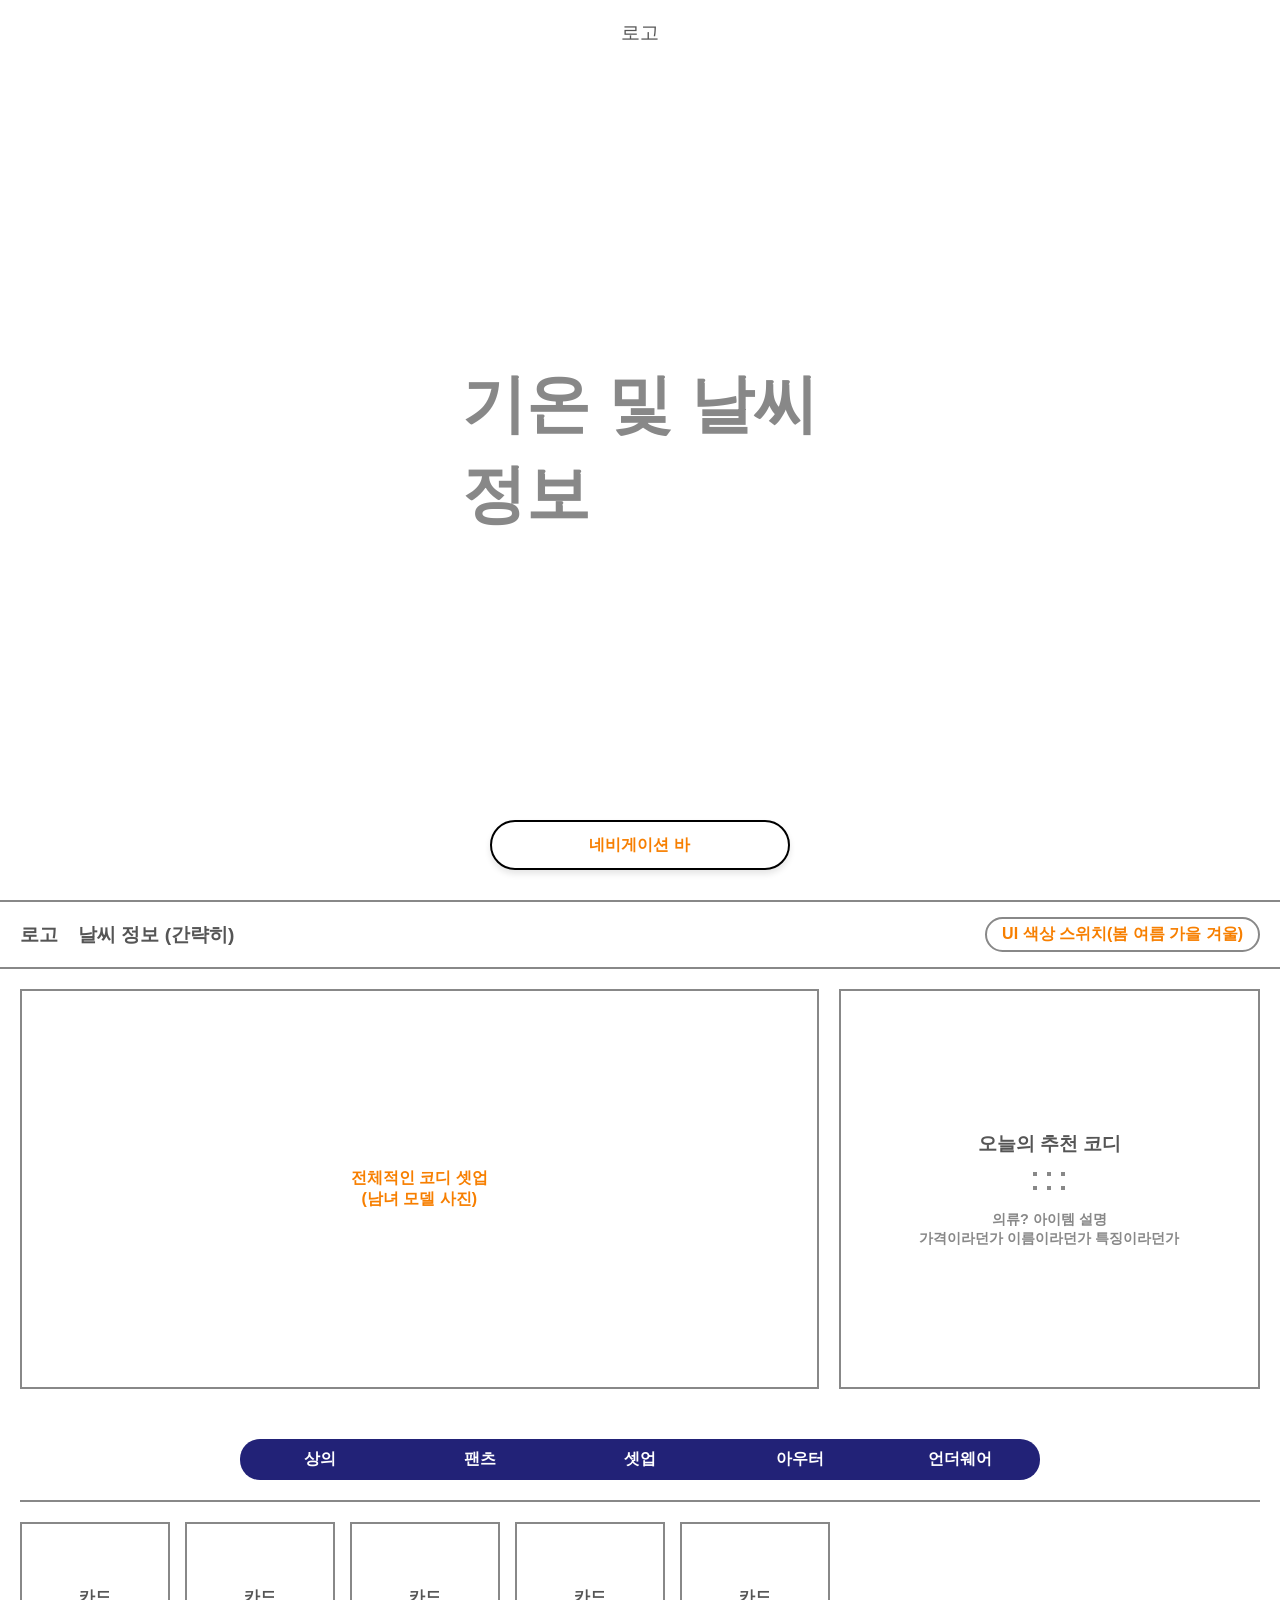
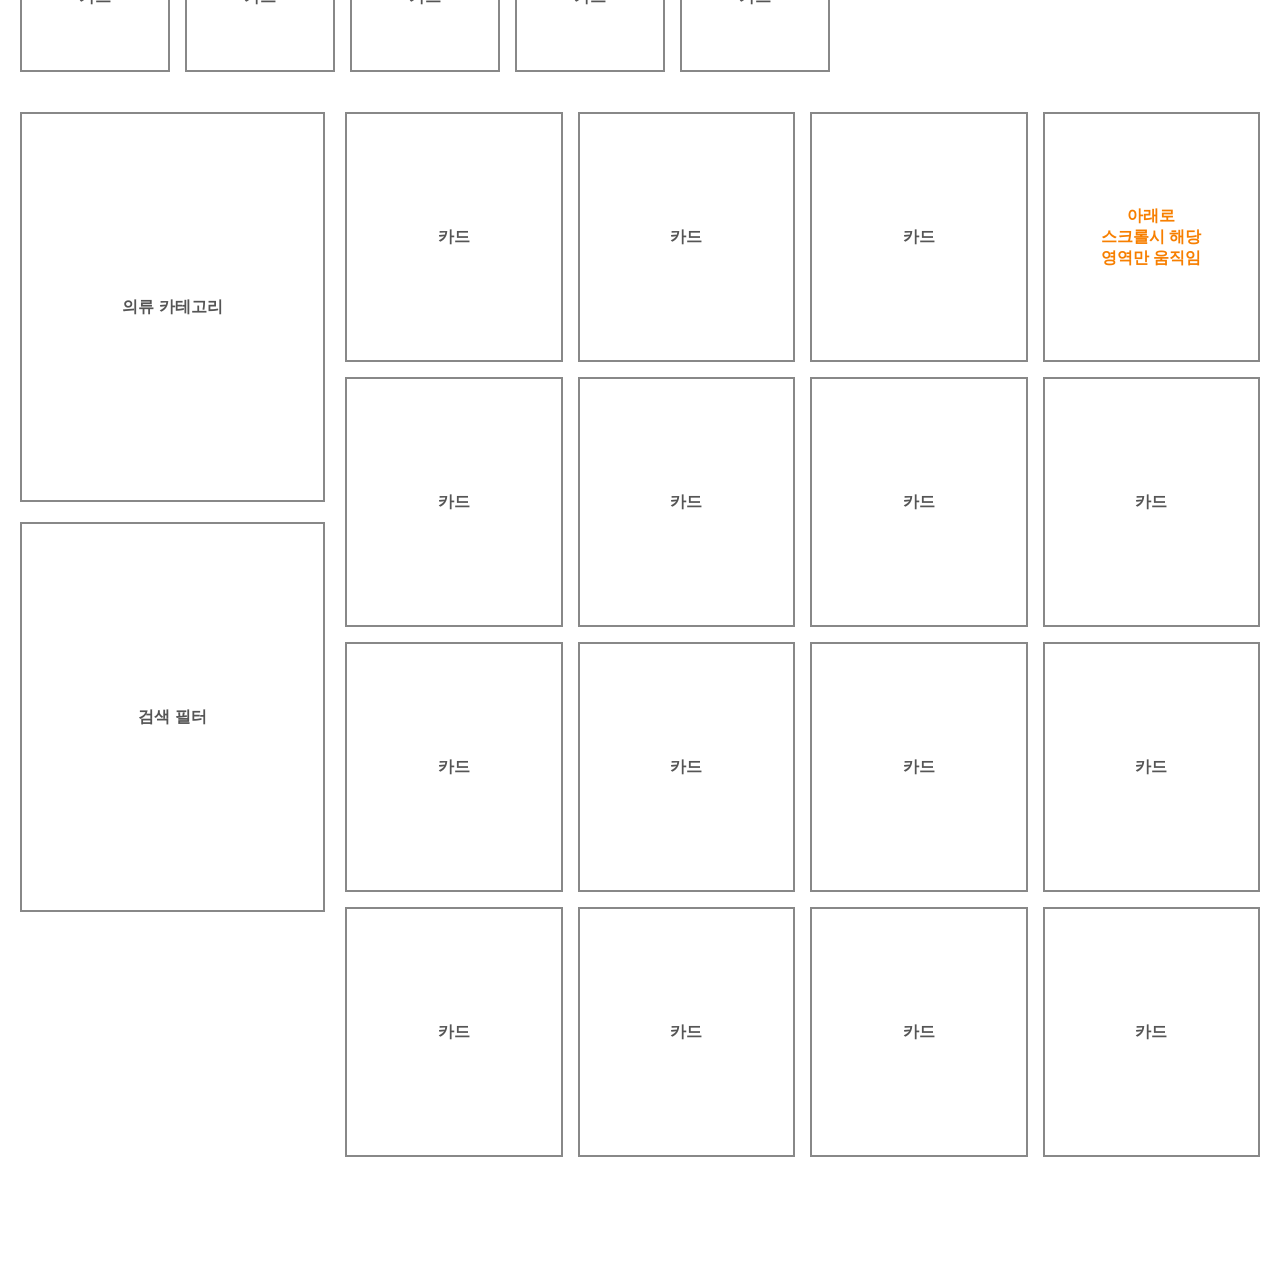
<file: assets/choi.html>
<!doctype html>
<html lang="ko">
  <head>
    <meta charset="UTF-8" />
    <meta name="viewport" content="width=device-width, initial-scale=1.0" />
    <title>날씨 기반 코디 추천 웹</title>
    <style>
      /* 기본 초기화 */
      * {
        box-sizing: border-box;
        margin: 0;
        padding: 0;
        font-family: "Malgun Gothic", sans-serif;
        color: #555;
      }
      body {
        background-color: #fff;
      }

      /* 공통 유틸리티 */
      .border-box {
        border: 2px solid #888;
        display: flex;
        align-items: center;
        justify-content: center;
        text-align: center;
        font-weight: bold;
      }

      /* ---------------------------------
           스크롤 01 영역 (첫 화면)
        --------------------------------- */
      .screen-01 {
        position: relative;
        height: 100vh; /* 화면 꽉 차게 */
        display: flex;
        align-items: center;
        justify-content: center;
      }
      .screen-01 .top-logo {
        position: absolute;
        top: 20px;
        font-size: 1.2rem;
      }
      .screen-01 h1 {
        font-size: 4rem;
        line-height: 1.4;
        color: #888;
      }

      /* ---------------------------------
           앱 메인 컨테이너 (스크롤 02, 03 포함)
        --------------------------------- */
      .main-app {
        position: relative;
      }

      /* 공통 헤더 (스크롤 시 상단 고정) */
      .app-header {
        position: sticky;
        top: 0;
        background: #fff;
        z-index: 100;
        display: flex;
        justify-content: space-between;
        align-items: center;
        padding: 15px 20px;
        border-top: 2px solid #888;
        border-bottom: 2px solid #888;
      }
      .app-header .left-info {
        display: flex;
        gap: 20px;
        font-size: 1.2rem;
        font-weight: bold;
      }
      .app-header .theme-switch {
        border: 2px solid #888;
        border-radius: 20px;
        padding: 5px 15px;
        color: #f77f00;
        font-weight: bold;
      }

      /* ---------------------------------
           스크롤 02 영역 (간략 추천)
        --------------------------------- */
      .screen-02 {
        padding: 20px;
        display: flex;
        flex-direction: column;
        gap: 20px;
      }
      /* 상단: 전체 코디 & 추천 코디 */
      .top-content {
        display: flex;
        gap: 20px;
        height: 400px;
      }
      .main-outfit {
        flex: 2;
        color: #f77f00;
      }
      .today-recommend {
        flex: 1;
        display: flex;
        flex-direction: column;
        padding: 10px;
      }
      .today-recommend h3 {
        margin-bottom: 15px;
      }
      .item-grid {
        display: grid;
        grid-template-columns: repeat(3, 1fr);
        gap: 10px;
        margin-bottom: 20px;
      }
      .item-grid .box {
        aspect-ratio: 1; /* 정사각형 */
      }
      .item-desc {
        font-size: 0.9rem;
        color: #888;
      }

      /* 하단: 탭 & 가로 스크롤 카드 */
      .bottom-content {
        margin-top: 10px;
      }
      .tabs {
        display: flex;
        justify-content: center;
        border-radius: 20px;
        width: 800px;
        margin: 20px auto;
        border-bottom: none;
        background: #227;
        
      }
      .tabs span {
        justify-content: center;
        flex: 1;
        padding: 10px 30px;
        cursor: pointer;
        color: #fff;
        font-weight: bold;
        text-align: center;
      }

      .card-row {
        display: flex;
        gap: 15px;
        overflow-x: auto; /* 가로 스크롤 */
        border-top: 2px solid #888;
        padding-top: 20px;
      }
      .card-row .card {
        min-width: 150px;
        height: 150px;
      }

      /* ---------------------------------
           스크롤 03 영역 (목록 및 필터)
        --------------------------------- */
      .screen-03 {
        display: flex;
        gap: 20px;
        padding: 20px;
        position: relative;
      }

      /* 좌측 사이드바 (스크롤 시 고정됨) */
      .sidebar {
        flex: 1;
        position: sticky;
        top: 80px; /* 헤더 높이만큼 띄움 */
        height: calc(100vh - 100px);
        display: flex;
        flex-direction: column;
        gap: 20px;
      }
      .sidebar .side-box {
        flex: 1;
      }

      /* 우측 카드 리스트 영역 (아래로 스크롤 됨) */
      .scroll-content {
        flex: 3;
        display: grid;
        grid-template-columns: repeat(4, 1fr);
        gap: 15px;
        padding-bottom: 100px; /* 네비게이션 바 공간 확보 */
      }
      .scroll-content .card {
        height: 250px;
      }
      .scroll-content .card.highlight {
        color: #f77f00;
      }

      /* 하단 플로팅 네비게이션 바 */
      .floating-nav {
        position: fixed;
        bottom: 30px;
        left: 50%;
        transform: translateX(-50%);
        width: 300px;
        height: 50px;
        background: #fff;
        border: 2px solid #000;
        border-radius: 25px;
        color: #f77f00;
        box-shadow: 0 4px 6px rgba(0, 0, 0, 0.1);
        order: -1;
      }
    </style>
  </head>
  <body>
    <section class="screen-01">
      <div class="top-logo">로고</div>
      <h1>기온 및 날씨<br />정보</h1>
    </section>

    <div class="main-app">
      <header class="app-header">
        <div class="left-info">
          <span>로고</span>
          <span>날씨 정보 (간략히)</span>
        </div>
        <div class="theme-switch">UI 색상 스위치(봄 여름 가을 겨울)</div>
      </header>

      <section class="screen-02">
        <div class="top-content">
          <div class="border-box main-outfit">
            전체적인 코디 셋업<br />(남녀 모델 사진)
          </div>
          <div class="border-box today-recommend">
            <h3>오늘의 추천 코디</h3>
            <div class="item-grid">
              <div class="border-box box"></div>
              <div class="border-box box"></div>
              <div class="border-box box"></div>
              <div class="border-box box"></div>
              <div class="border-box box"></div>
              <div class="border-box box"></div>
            </div>
            <p class="item-desc">
              의류? 아이템 설명<br />가격이라던가 이름이라던가 특징이라던가
            </p>
          </div>
        </div>

        <div class="bottom-content">
          <div class="tabs">
            <span>상의</span>
            <span>팬츠</span>
            <span>셋업</span>
            <span>아우터</span>
            <span>언더웨어</span>
          </div>
          <div class="card-row">
            <div class="border-box card">카드</div>
            <div class="border-box card">카드</div>
            <div class="border-box card">카드</div>
            <div class="border-box card">카드</div>
            <div class="border-box card">카드</div>
          </div>
        </div>
      </section>

      <section class="screen-03">
        <aside class="sidebar">
          <div class="border-box side-box">의류 카테고리</div>
          <div class="border-box side-box">검색 필터</div>
        </aside>

        <div class="scroll-content">
          <div class="border-box card">카드</div>
          <div class="border-box card">카드</div>
          <div class="border-box card">카드</div>
          <div class="border-box card highlight">
            아래로<br />스크롤시 해당<br />영역만 움직임
          </div>
          <div class="border-box card">카드</div>
          <div class="border-box card">카드</div>
          <div class="border-box card">카드</div>
          <div class="border-box card">카드</div>
          <div class="border-box card">카드</div>
          <div class="border-box card">카드</div>
          <div class="border-box card">카드</div>
          <div class="border-box card">카드</div>
          <div class="border-box card">카드</div>
          <div class="border-box card">카드</div>
          <div class="border-box card">카드</div>
          <div class="border-box card">카드</div>
        </div>

        <div class="border-box floating-nav">네비게이션 바</div>
      </section>
    </div>
  </body>
</html>
</file>
